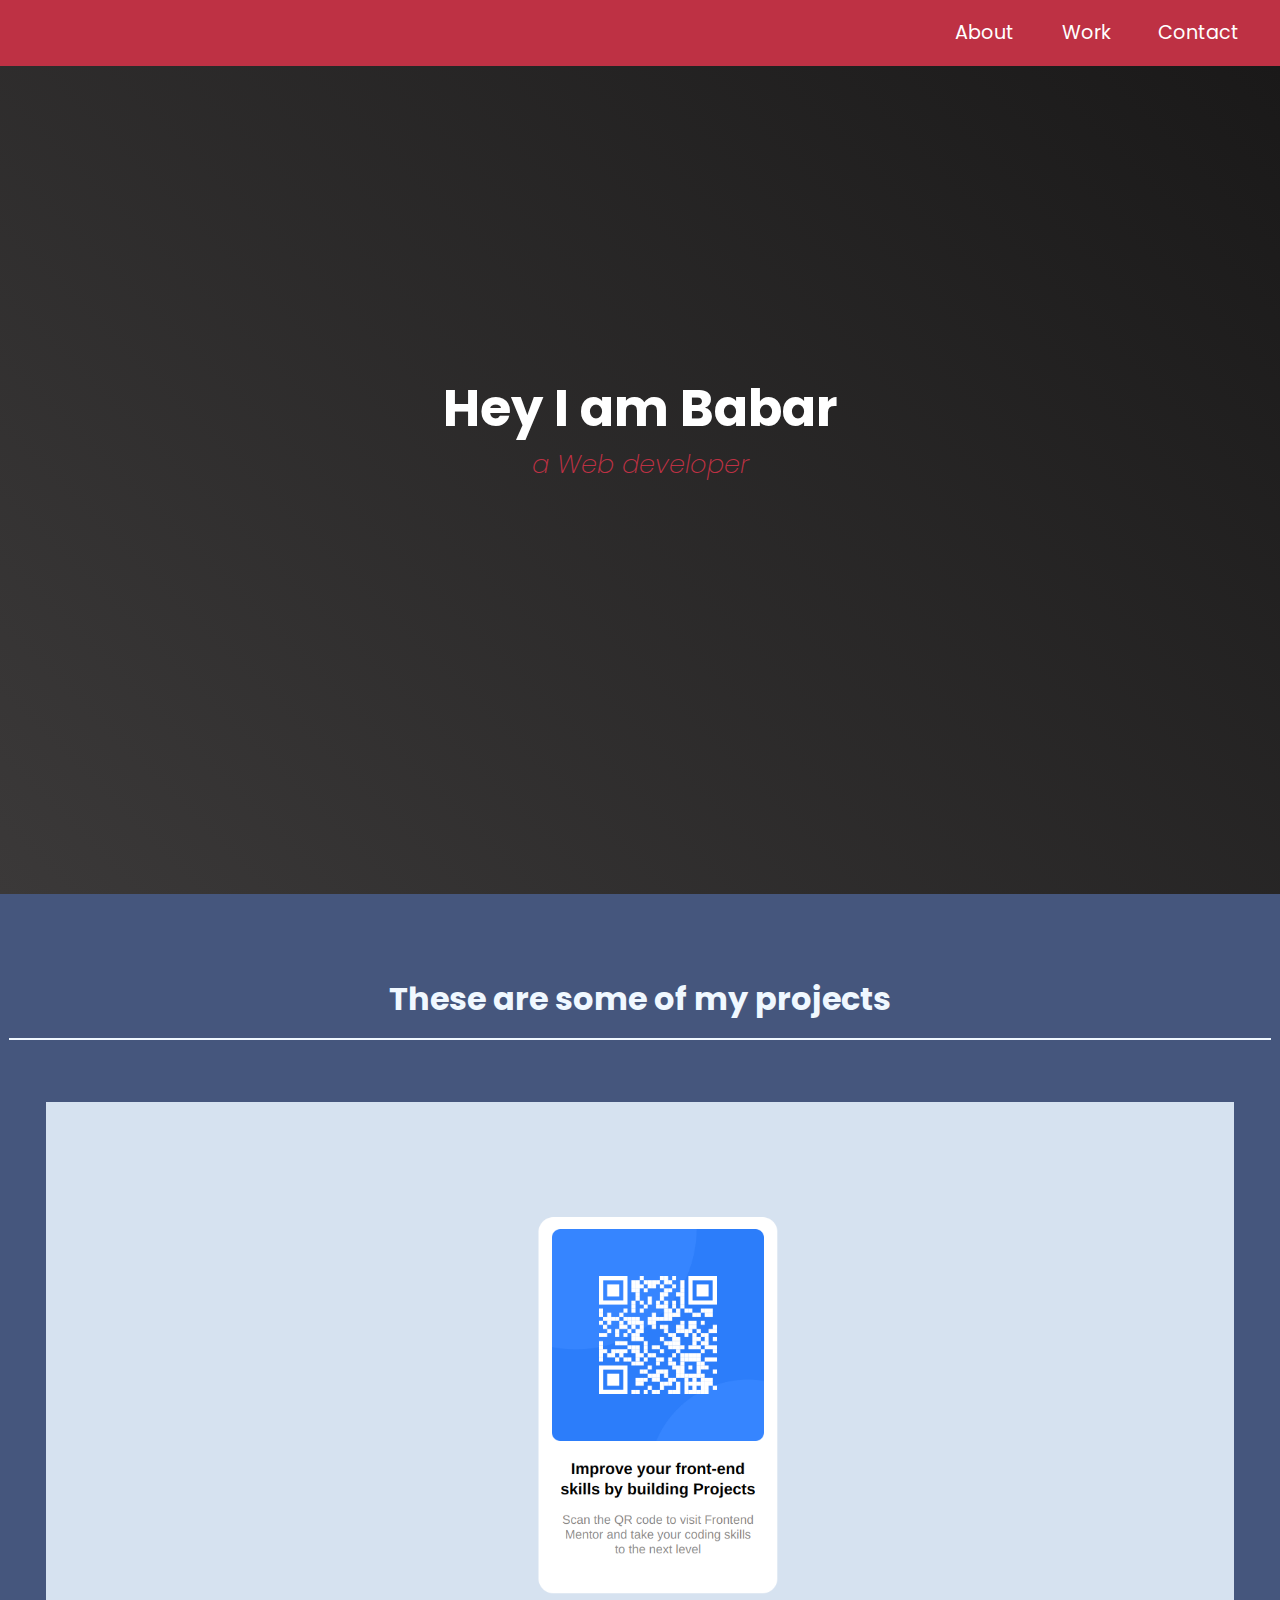
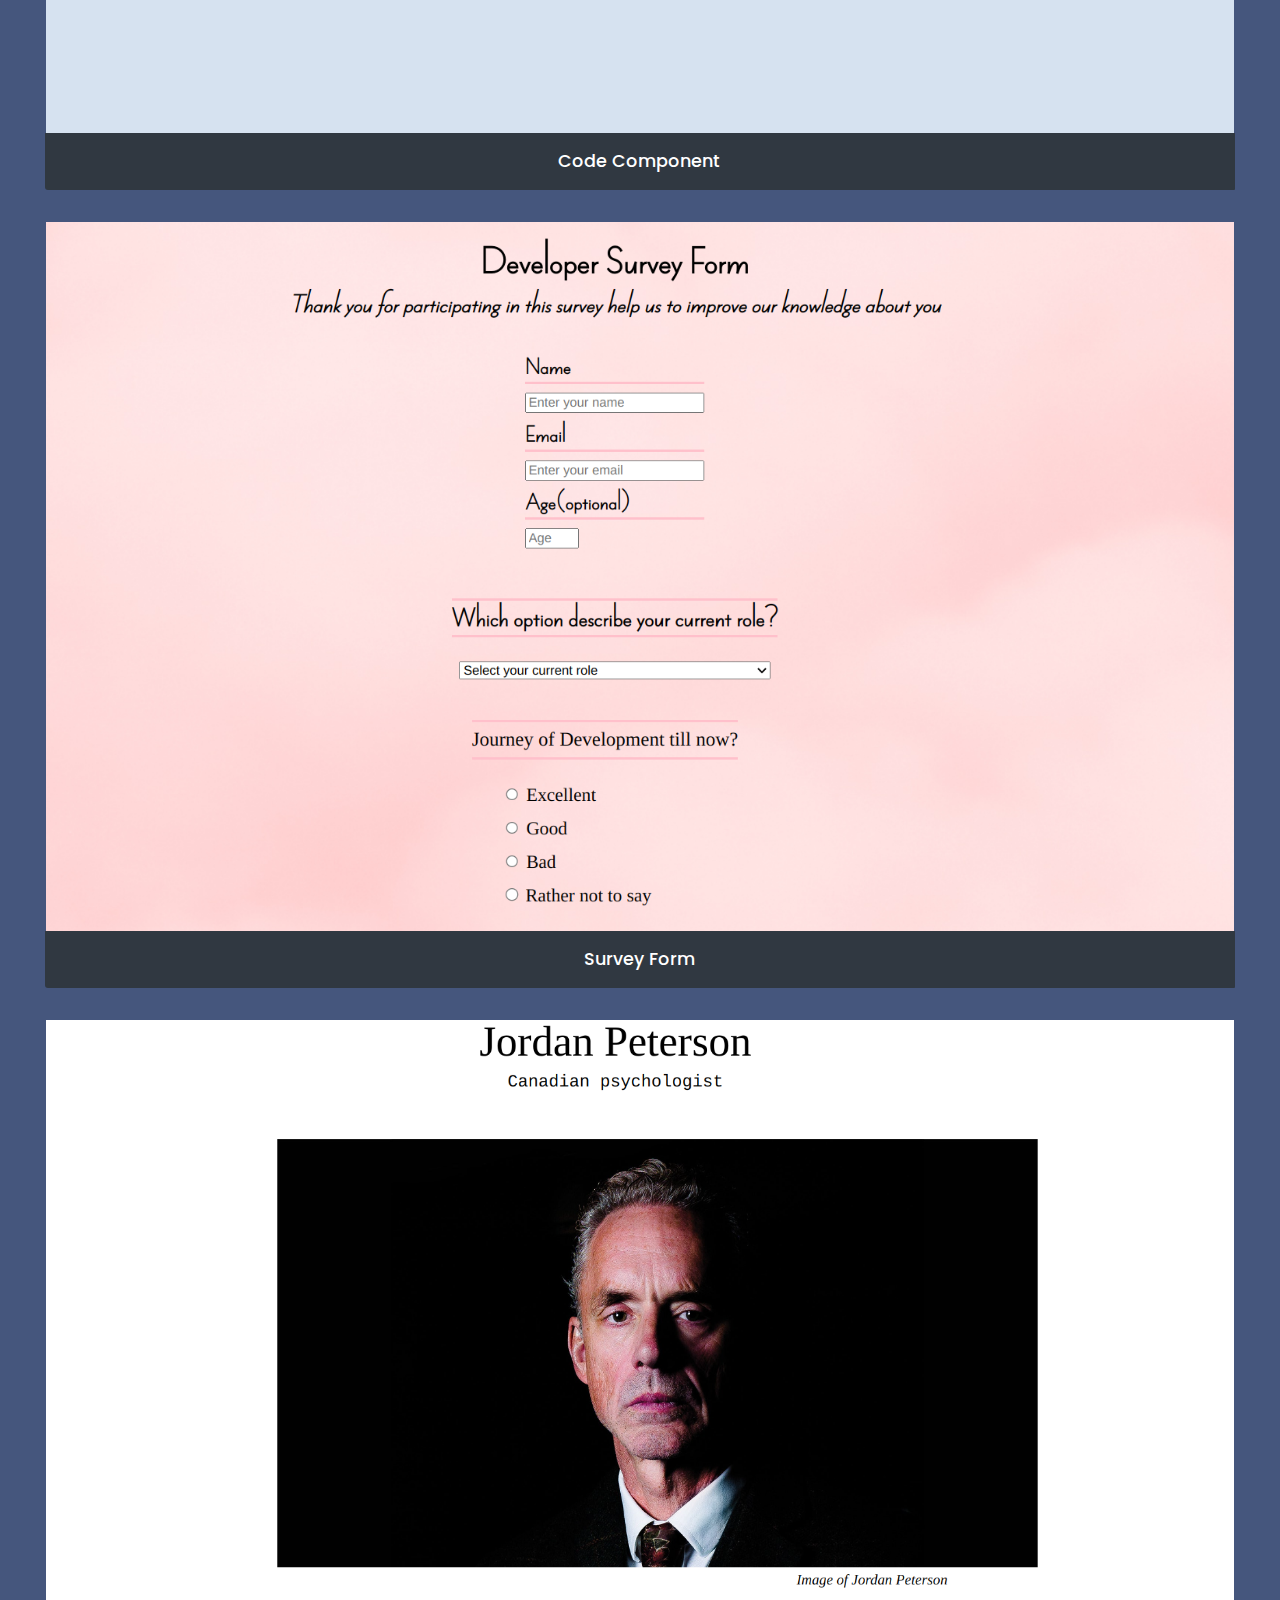
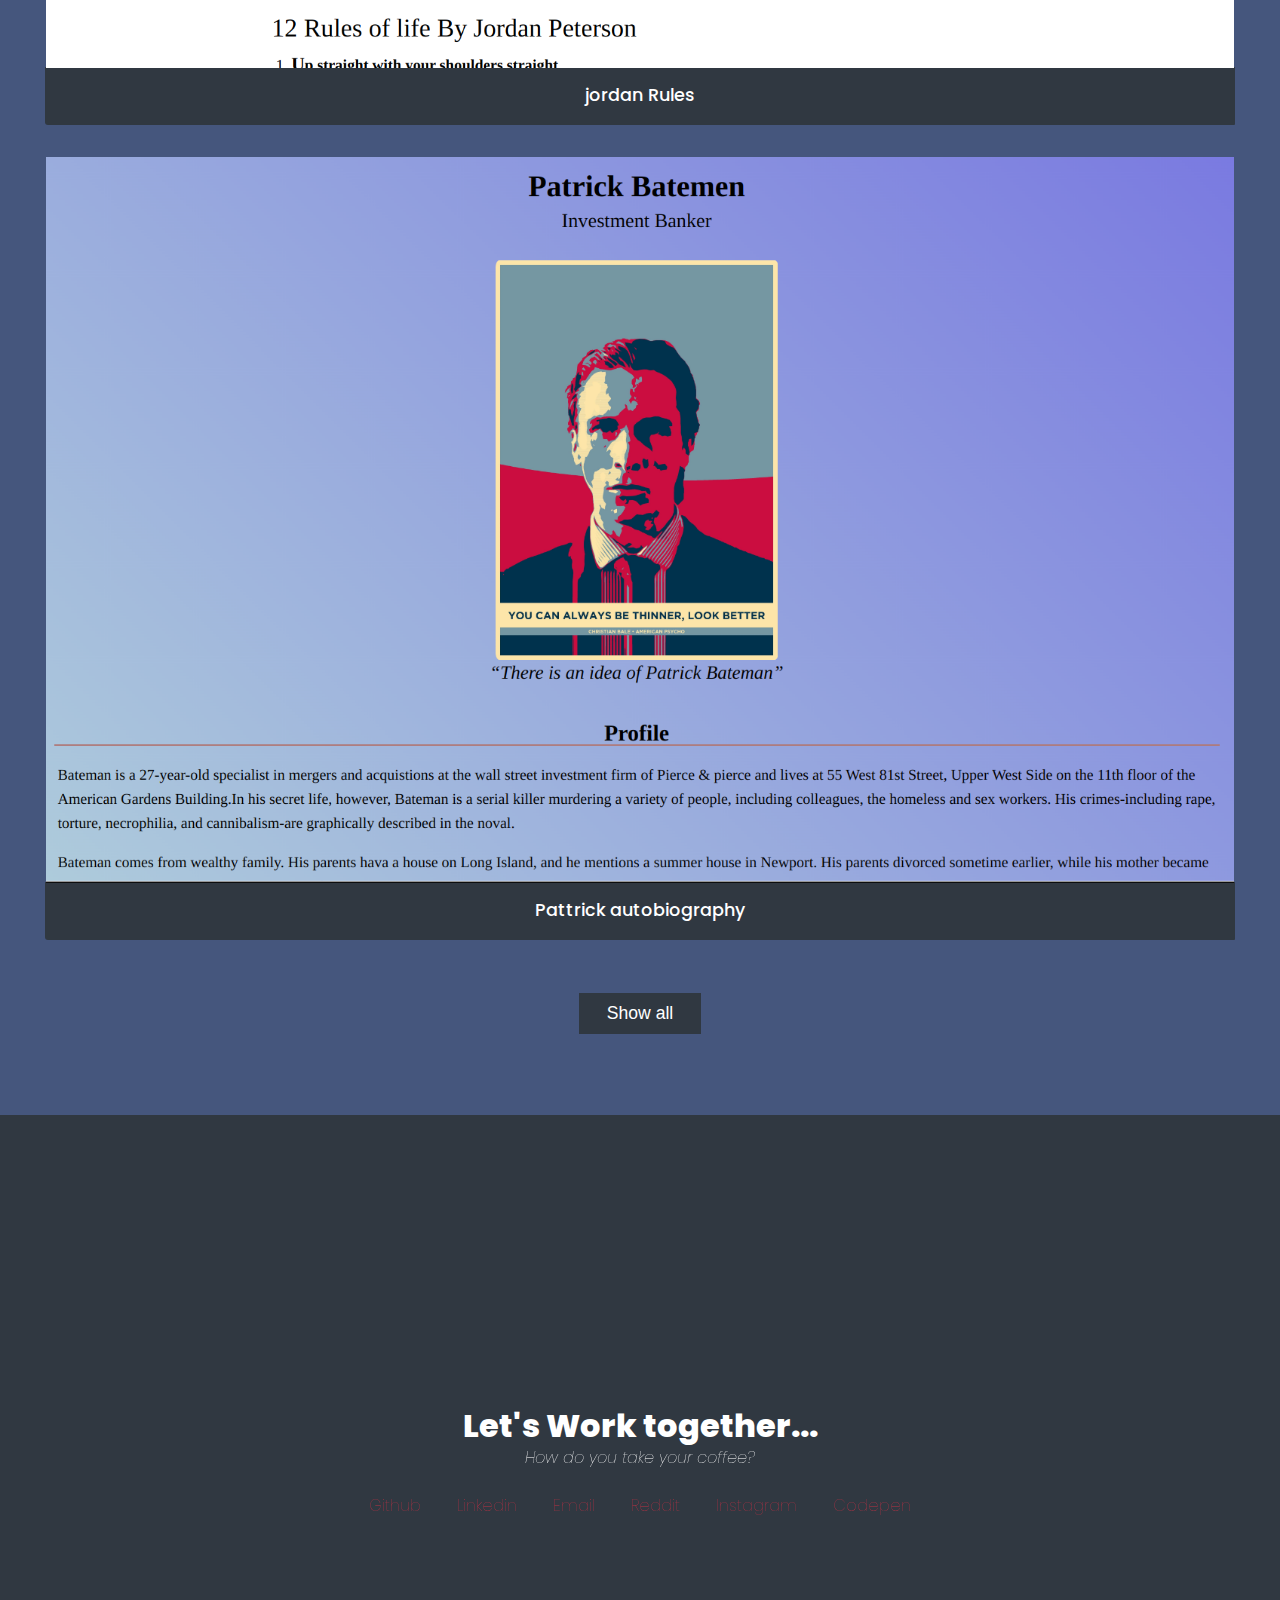
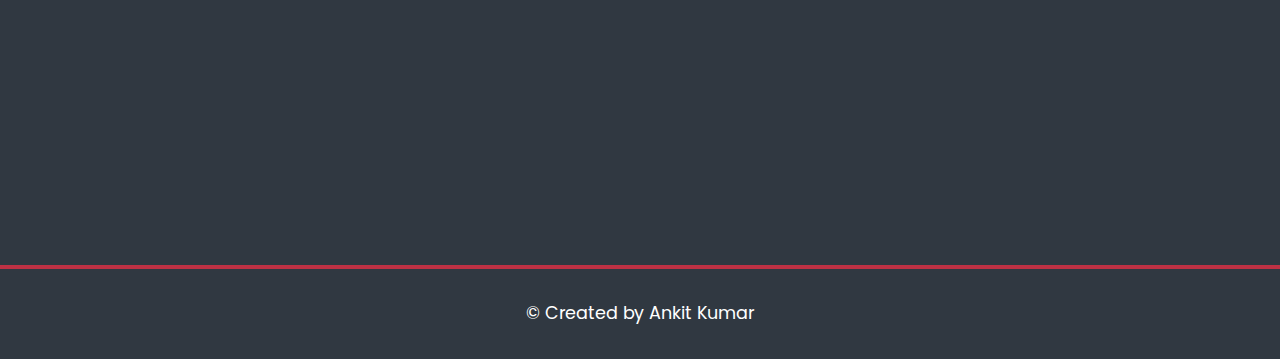
<file: project/portfolio/index.html>
<!DOCTYPE html>
<html lang="en">

<head>
    <meta charset="UTF-8">
    <meta http-equiv="X-UA-Compatible" content="IE=edge">
    <meta name="viewport" content="width=device-width, initial-scale=1.0">
    <title>Personal Portfolio</title>
    <link rel="stylesheet" href="style.css">
    <!--Google font-->
    <link rel="preconnect" href="https://fonts.googleapis.com">
    <link rel="preconnect" href="https://fonts.gstatic.com" crossorigin>
    <link
        href="https://fonts.googleapis.com/css2?family=Golos+Text&family=Poppins:ital,wght@0,200;0,300;1,200&display=swap"
        rel="stylesheet">
    <!--Adding font awesome element-->
    <link rel="stylesheet" href="https://cdnjs.cloudflare.com/ajax/libs/font-awesome/6.3.0/css/all.min.css"
        integrity="sha512-SzlrxWUlpfuzQ+pcUCosxcglQRNAq/DZjVsC0lE40xsADsfeQoEypE+enwcOiGjk/bSuGGKHEyjSoQ1zVisanQ=="
        crossorigin="anonymous" referrerpolicy="no-referrer" />
</head>


<body>
    <nav id="#nav">
        <div class="header">
            <a href="#about">About</a>
            <a href="#work">Work</a>
            <a href="#Contact">Contact</a>
        </div>
    </nav>
    <section class="firstsec" id="about">
        <h1>Hey I am Babar</h1>
        <p>a Web developer</p>
    </section>

    <section class="secondsec" id="work">
        <p>These are some of my projects</p>
        <caption>
            <img src="Images/qr-code.png" alt="qr-code">
            <a href="#qr-code">
                <figcaption><span>&lt; </span>Code Component<span> &#47;&gt;</span></figcaption>
            </a>
        </caption>
        <caption>
            <img src="Images/form.png" alt="survey-form">
            <a href="#survey-form">
                <figcaption><span>&lt; </span>Survey Form<span> &#47;&gt;</span> </figcaption>
            </a>
        </caption>
        <caption>
            <img src="Images/jordan.png" alt="jordan-rules">
            <a href="#jordan">
                <figcaption><span>&lt; </span>jordan Rules<span> &#47;&gt;</span></figcaption>
            </a>
        </caption>
        <caption>
            <img src="Images/patrick.png" alt="Pattrick-bio">
            <a href="#patrick">
                <figcaption><span>&lt; </span>Pattrick autobiography<span> &#47;&gt;</span></figcaption>
            </a>
        </caption>
        <a href="#show-all"><button>Show all</button></a>
    </section>

    <section class="last_section" id="Contact">
        <p>Let's Work together...</p>
        <p>How do you take your coffee?</p>
        <ul class="link">
            <a href="https://github.com/BABAR1532" class="fa-brands fa-github" target="_blank">
                Github
            </a>
            <a href="https://www.linkedin.com/in/ankit-kumar-1722271b1/" class="fa-brands fa-linkedin" target="_blank">
                Linkedin
            </a>
            <a href="https://mail.google.com/mail/u/0/#inbox?compose=new" class="fa fa-envelope" target="_blank">
                Email
            </a>
            <a href="https://www.reddit.com/user/Hot_Conversation1930" class="fa-brands fa-reddit" target="_blank">
                Reddit
            </a>
            <a href="https://www.instagram.com/girlswhosayfuck/?hl=en" class="fa-brands fa-instagram" target="_blank">
                Instagram
            </a>
            <a href="https://codepen.io/babar1532" class="fa-brands fa-codepen" target="_blank">
                Codepen
            </a>
        </ul>
    </section>

    <footer>
        <p>&#169; Created by Ankit Kumar</p>
    </footer>


</body>

</html>
</file>
<file: project/portfolio/style.css>
/* Reset Css */

html,
body,
div,
span,
applet,
object,
iframe,
h1,
h2,
h3,
h4,
h5,
h6,
p,
blockquote,
pre,
a,
abbr,
acronym,
address,
big,
cite,
code,
del,
dfn,
em,
img,
ins,
kbd,
q,
s,
samp,
small,
strike,
strong,
sub,
sup,
tt,
var,
b,
u,
i,
center,
dl,
dt,
dd,
ol,
ul,
li,
fieldset,
form,
label,
legend,
table,
caption,
tbody,
tfoot,
thead,
tr,
th,
td,
article,
aside,
canvas,
details,
embed,
figure,
figcaption,
footer,
header,
hgroup,
menu,
nav,
output,
ruby,
section,
summary,
time,
mark,
audio,
video {
    margin: 0;
    padding: 0;
    border: 0;
    font-size: 100%;
    font: inherit;
    vertical-align: baseline;
}

/* HTML5 display-role reset for older browsers */
article,
aside,
details,
figcaption,
figure,
footer,
header,
hgroup,
menu,
nav,
section {
    display: block;
}

body {
    line-height: 1;
    font-family: 'Poppins', sans-serif;
}

ol,
ul {
    list-style: none;
}

blockquote,
q {
    quotes: none;
}

blockquote:before,
blockquote:after,
q:before,
q:after {
    content: '';
    content: none;
}

table {
    border-collapse: collapse;
    border-spacing: 0;
}

/* MY code from here */


nav {
    background-color: #BE3144;
    height: 63.5px;
    width: 100%;
    display: flex;
    flex-direction: row;
    justify-content: center;
    align-items: center;
    position: sticky;
    top: 0;
}

.header {
    display: flex;
    padding: 17px;
}

.header a {
    font-size: 1.2em;
    padding: 24px;
    text-decoration: none;
    color: white;
    font-family: 'Poppins', sans-serif;
    font-weight: medium;
}

a:hover {
    background-color: black;
}

.firstsec {
    background-color: rgb(160, 152, 152);
    width: 100%;
    height: 92vh;
    text-align: center;
    display: flex;
    flex-direction: column;
    justify-content: center;
    align-items: center;
    background: linear-gradient(45deg, #3b3939, #1a1919);
}

.firstsec h1 {
    font-weight: 700;
    font-size: 3.2rem;
    padding: 0 7px;
    color: white;
    margin-top: -100px;
}

.firstsec p {

    font-size: 1.6rem;
    color: #BE3144;
    font-weight: 200;
    margin-top: 18px;
    font-style: italic;
}

.secondsec {
    background-color: #45567d;
    width: 100%;
    max-width: 100%;
    padding: 80.8px 0;
    text-align: center;


}

.secondsec img {
    width: 92.8%;
    margin-top: 2em;
    height: 35%;

}

.secondsec p {
    font-size: 2rem;
    border-bottom: 2px solid aliceblue;
    margin: 0 9px;
    font-weight: 700;
    color: aliceblue;
    margin-bottom: 30px;
    padding-bottom: 15px;
    line-height: 1.5;
}

figcaption {
    padding: 20px 0;
    font-size: 1.1rem;
    color: white;
    font-weight: 500;
    background-color: #303841;
    width: 93%;
    margin: 0 auto;
    margin-top: -0.2em;
    border-radius: 0 0 1px 3px;

}

figcaption span {
    display: none;
    transition: color 500ms;
}

a {
    text-decoration: none;
}

figcaption:hover span {
    display: inline;
    color: #de786d;
    font-weight: 700;

}

.secondsec button {
    margin-top: 3em;
    padding: 10px 1.6em;
    font-size: 1.1rem;
    background-color: #303841;
    color: white;
    border: none;
    transition: background-color 0.25ms;
}

.secondsec button:hover {
    background-color: #BE3144;
}

.last_section {
    display: flex;
    flex-direction: column;
    justify-content: center;
    align-items: center;
    width: 100%;
    height: 62vh;
    background-color: #303841;
    padding-top: 12em;
    border-bottom: 4px solid #BE3144;

}

.last_section p:first-child {
    font-size: 2em;
    text-align: center;
    color: white;
    font-weight: 800;
    margin: 0 0.3em;
    margin-bottom: 9em;
    line-height: 1.5;
}

.last_section p:last-of-type {
    position: relative;
    bottom: 17.999em;
    color: white;
    font-style: italic;
    font-weight: 100;
    text-align: center;
}

.last_section ul {
    color: white;
    text-align: center;
}

.last_section a {
    color: #BE3144;
    padding: 13.933px 15.6px;
    position: relative;
    bottom: 16em;
    font-weight: 50;
    background: none;
    transition: all 0.25sec;
}

.last_section a:hover {
    transform: translateY(3.5px);
}

footer {
    width: 100%;
    height: 10vh;
    display: flex;
    justify-content: center;
    align-items: center;
    background-color: #303841;
    color: white;
    font-size: 1.1em;
}

/* Making design responsive for bigger screen */
@media (min-width:461px) {

    nav {
        justify-content: flex-end;
        height: 66px;
    }



}
</file>
